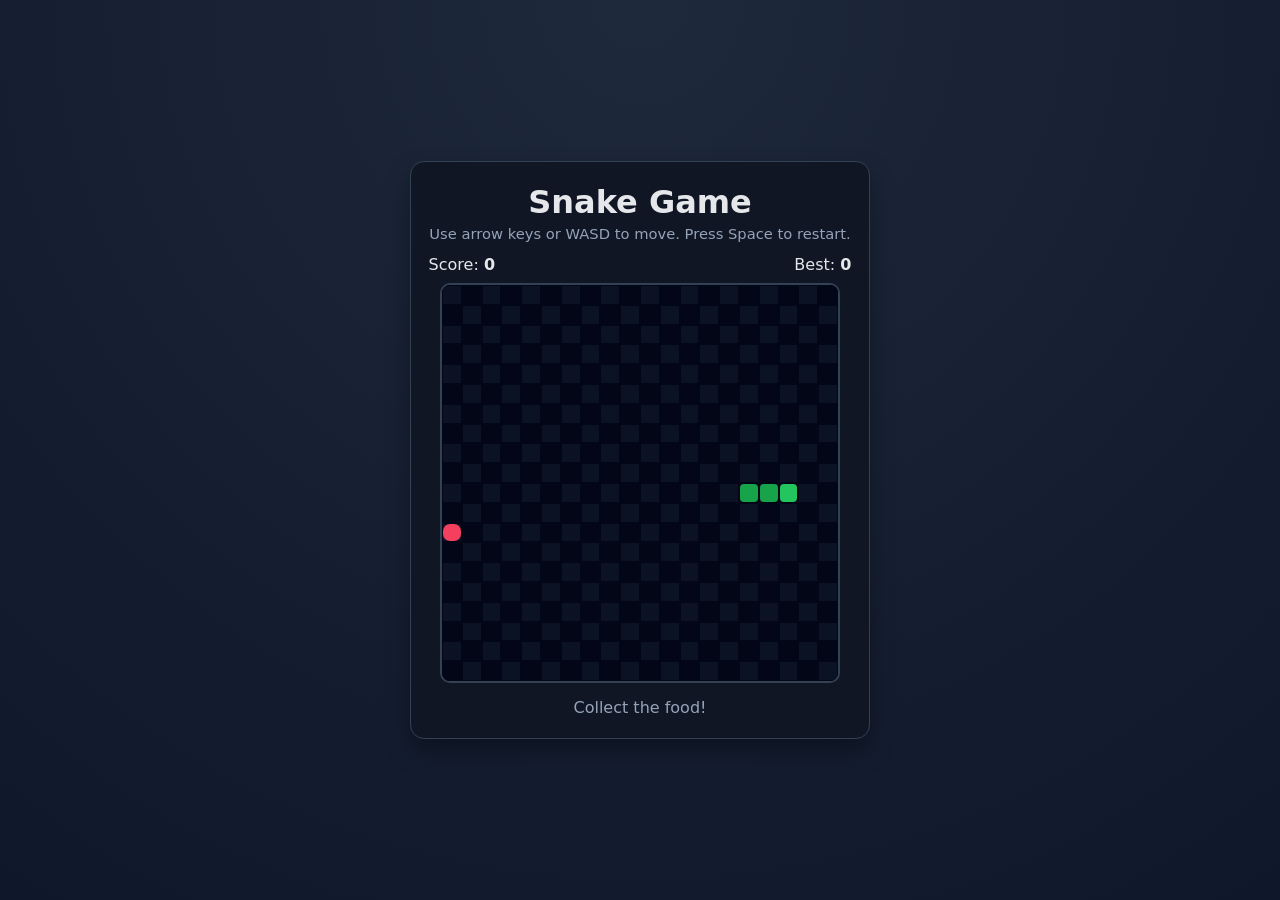
<file: index.html>
<!doctype html>
<html lang="en">
<head>
  <meta charset="UTF-8" />
  <meta name="viewport" content="width=device-width, initial-scale=1.0" />
  <title>Snake Game</title>
  <link rel="stylesheet" href="styles.css" />
</head>
<body>
  <main class="container">
    <h1>Snake Game</h1>
    <p class="hint">Use arrow keys or WASD to move. Press Space to restart.</p>
    <div class="hud">
      <span>Score: <strong id="score">0</strong></span>
      <span>Best: <strong id="best">0</strong></span>
    </div>
    <canvas id="game" width="400" height="400" aria-label="Snake game board"></canvas>
    <p id="status" class="status">Collect the food!</p>
  </main>
  <script src="game.js"></script>
</body>
</html>
</file>
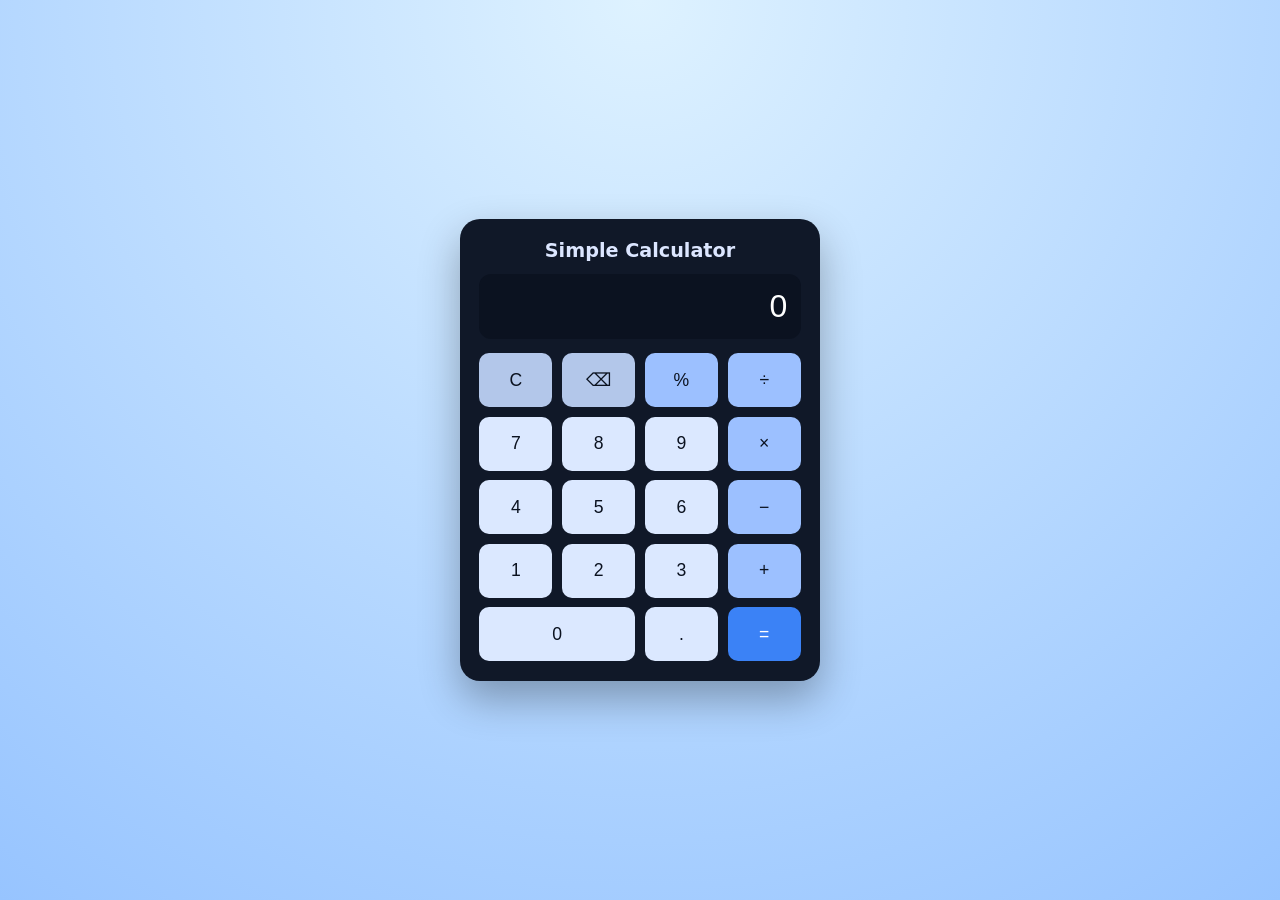
<file: calculator-app/index.html>
<!DOCTYPE html>
<html lang="en">
<head>
  <meta charset="UTF-8" />
  <meta name="viewport" content="width=device-width, initial-scale=1.0" />
  <title>Simple Calculator</title>
  <link rel="stylesheet" href="styles.css" />
</head>
<body>
  <main class="calculator-card" aria-label="Simple calculator app">
    <h1>Simple Calculator</h1>

    <label for="display" class="sr-only">Calculator display</label>
    <input id="display" type="text" readonly value="0" aria-live="polite" />

    <div class="keys" role="group" aria-label="Calculator keys">
      <button data-action="clear" class="key function">C</button>
      <button data-action="backspace" class="key function">⌫</button>
      <button data-value="%" class="key operator">%</button>
      <button data-value="/" class="key operator">÷</button>

      <button data-value="7" class="key">7</button>
      <button data-value="8" class="key">8</button>
      <button data-value="9" class="key">9</button>
      <button data-value="*" class="key operator">×</button>

      <button data-value="4" class="key">4</button>
      <button data-value="5" class="key">5</button>
      <button data-value="6" class="key">6</button>
      <button data-value="-" class="key operator">−</button>

      <button data-value="1" class="key">1</button>
      <button data-value="2" class="key">2</button>
      <button data-value="3" class="key">3</button>
      <button data-value="+" class="key operator">+</button>

      <button data-value="0" class="key wide">0</button>
      <button data-value="." class="key">.</button>
      <button data-action="equals" class="key equals">=</button>
    </div>
  </main>

  <script src="script.js"></script>
</body>
</html>
</file>
<file: styles.css>
:root {
  --bg: #0f172a;
  --panel: #111827;
  --accent: #22c55e;
  --text: #e5e7eb;
  --muted: #94a3b8;
  --danger: #f43f5e;
}

* { box-sizing: border-box; }

body {
  margin: 0;
  min-height: 100vh;
  display: grid;
  place-items: center;
  font-family: Inter, system-ui, -apple-system, Segoe UI, Roboto, sans-serif;
  background: radial-gradient(circle at top, #1e293b, var(--bg));
  color: var(--text);
}

.container {
  width: min(92vw, 460px);
  text-align: center;
  background: color-mix(in srgb, var(--panel) 92%, black);
  border: 1px solid #334155;
  border-radius: 14px;
  padding: 1.1rem;
  box-shadow: 0 12px 25px rgba(0, 0, 0, 0.35);
}

h1 { margin: 0.2rem 0 0.25rem; }
.hint { margin: 0 0 0.8rem; color: var(--muted); font-size: 0.92rem; }

.hud {
  display: flex;
  justify-content: space-between;
  margin-bottom: 0.6rem;
  font-size: 1rem;
}

canvas {
  width: 100%;
  max-width: 400px;
  image-rendering: pixelated;
  border-radius: 10px;
  border: 2px solid #334155;
  background: #020617;
}

.status {
  margin: 0.7rem 0 0.2rem;
  color: var(--muted);
}

.status.game-over {
  color: var(--danger);
  font-weight: 600;
}
</file>
<file: calculator-app/styles.css>
:root {
  font-family: Inter, system-ui, -apple-system, Segoe UI, Roboto, sans-serif;
  color-scheme: light;
}

* {
  box-sizing: border-box;
}

body {
  margin: 0;
  min-height: 100vh;
  display: grid;
  place-items: center;
  background: radial-gradient(circle at top, #def2ff, #97c4ff);
}

.calculator-card {
  width: min(92vw, 360px);
  background: #101828;
  border-radius: 20px;
  padding: 1.2rem;
  box-shadow: 0 18px 40px rgba(0, 0, 0, 0.3);
}

h1 {
  margin: 0 0 0.8rem;
  text-align: center;
  color: #dce6ff;
  font-size: 1.2rem;
}

#display {
  width: 100%;
  border: 0;
  border-radius: 12px;
  padding: 0.85rem;
  margin-bottom: 0.9rem;
  text-align: right;
  font-size: 2rem;
  background: #0b1220;
  color: #ffffff;
}

.keys {
  display: grid;
  grid-template-columns: repeat(4, 1fr);
  gap: 0.6rem;
}

.key {
  border: 0;
  border-radius: 10px;
  min-height: 54px;
  font-size: 1.1rem;
  cursor: pointer;
  color: #0b1220;
  background: #dbe8ff;
}

.key:hover {
  filter: brightness(0.95);
}

.operator {
  background: #9cc0ff;
}

.function {
  background: #b3c7ea;
}

.equals {
  background: #3b82f6;
  color: #fff;
}

.wide {
  grid-column: span 2;
}

.sr-only {
  position: absolute;
  width: 1px;
  height: 1px;
  padding: 0;
  margin: -1px;
  overflow: hidden;
  clip: rect(0, 0, 0, 0);
  border: 0;
}
</file>
